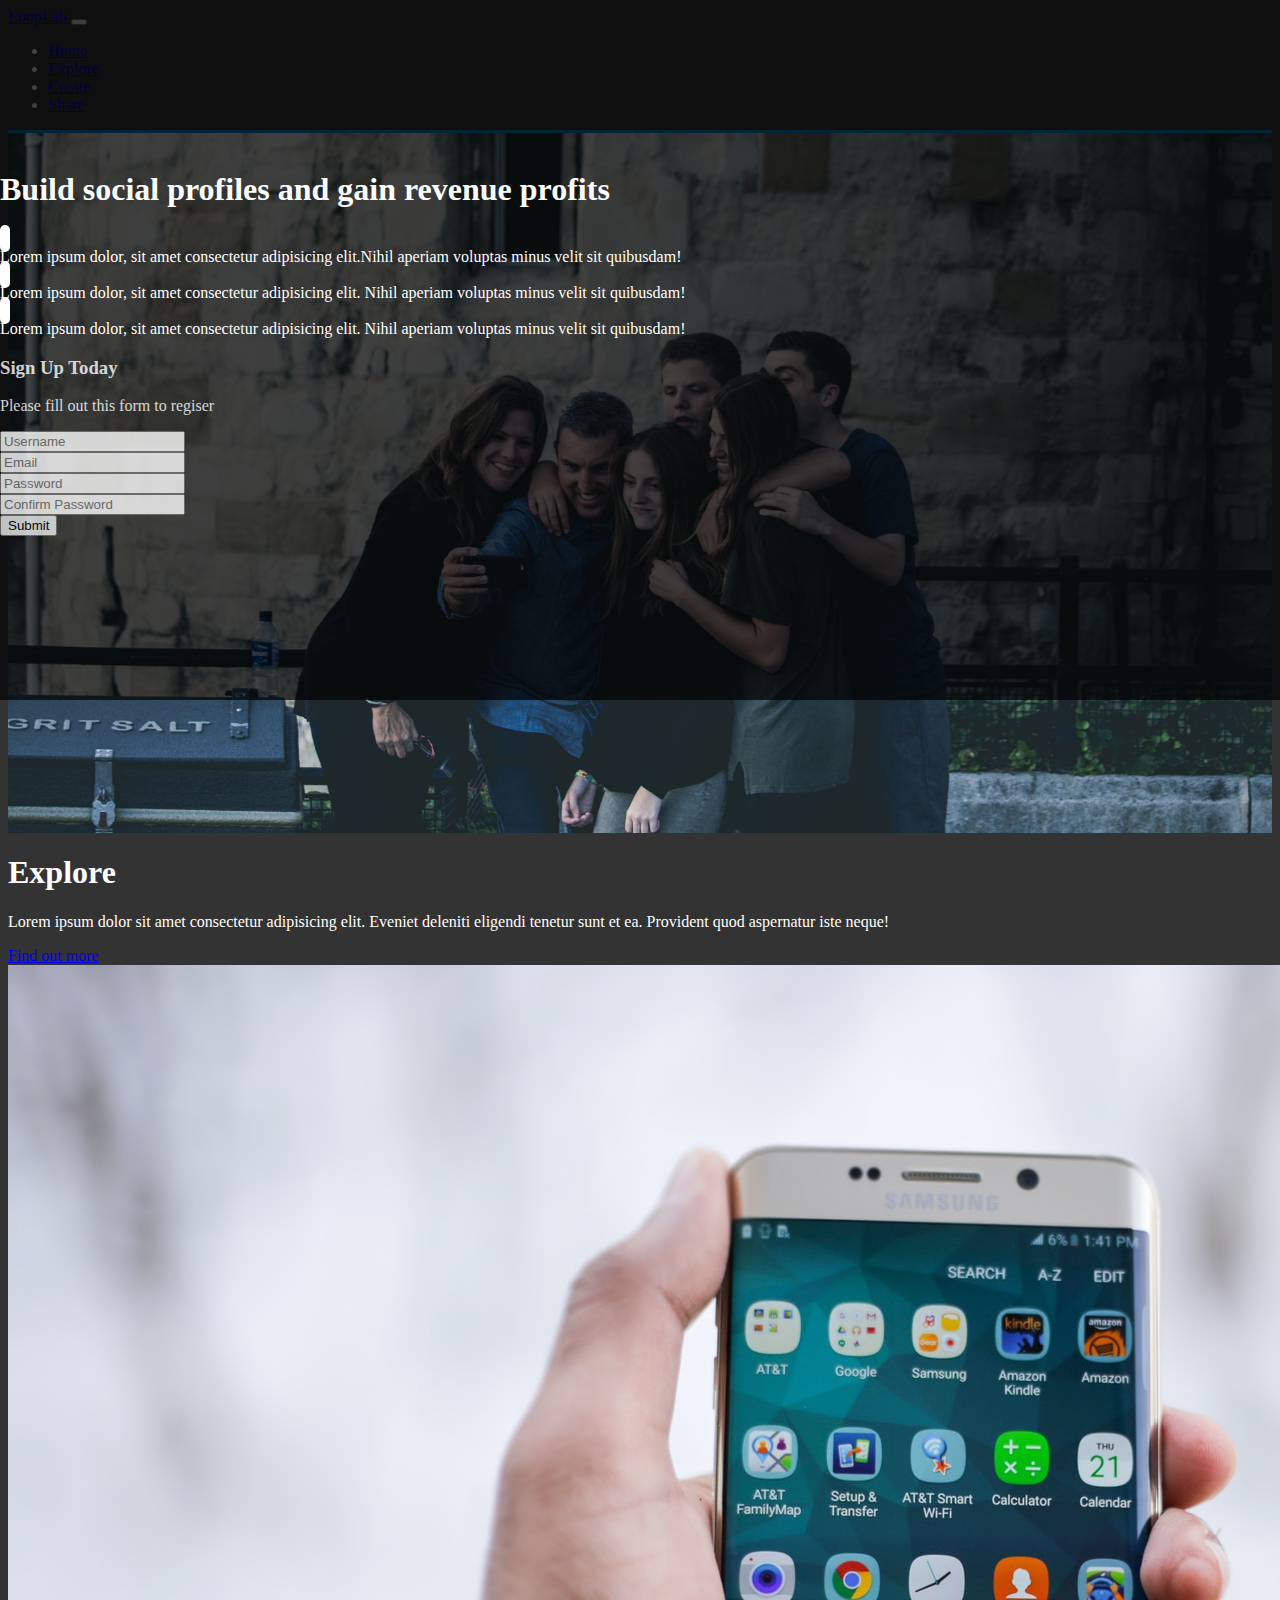
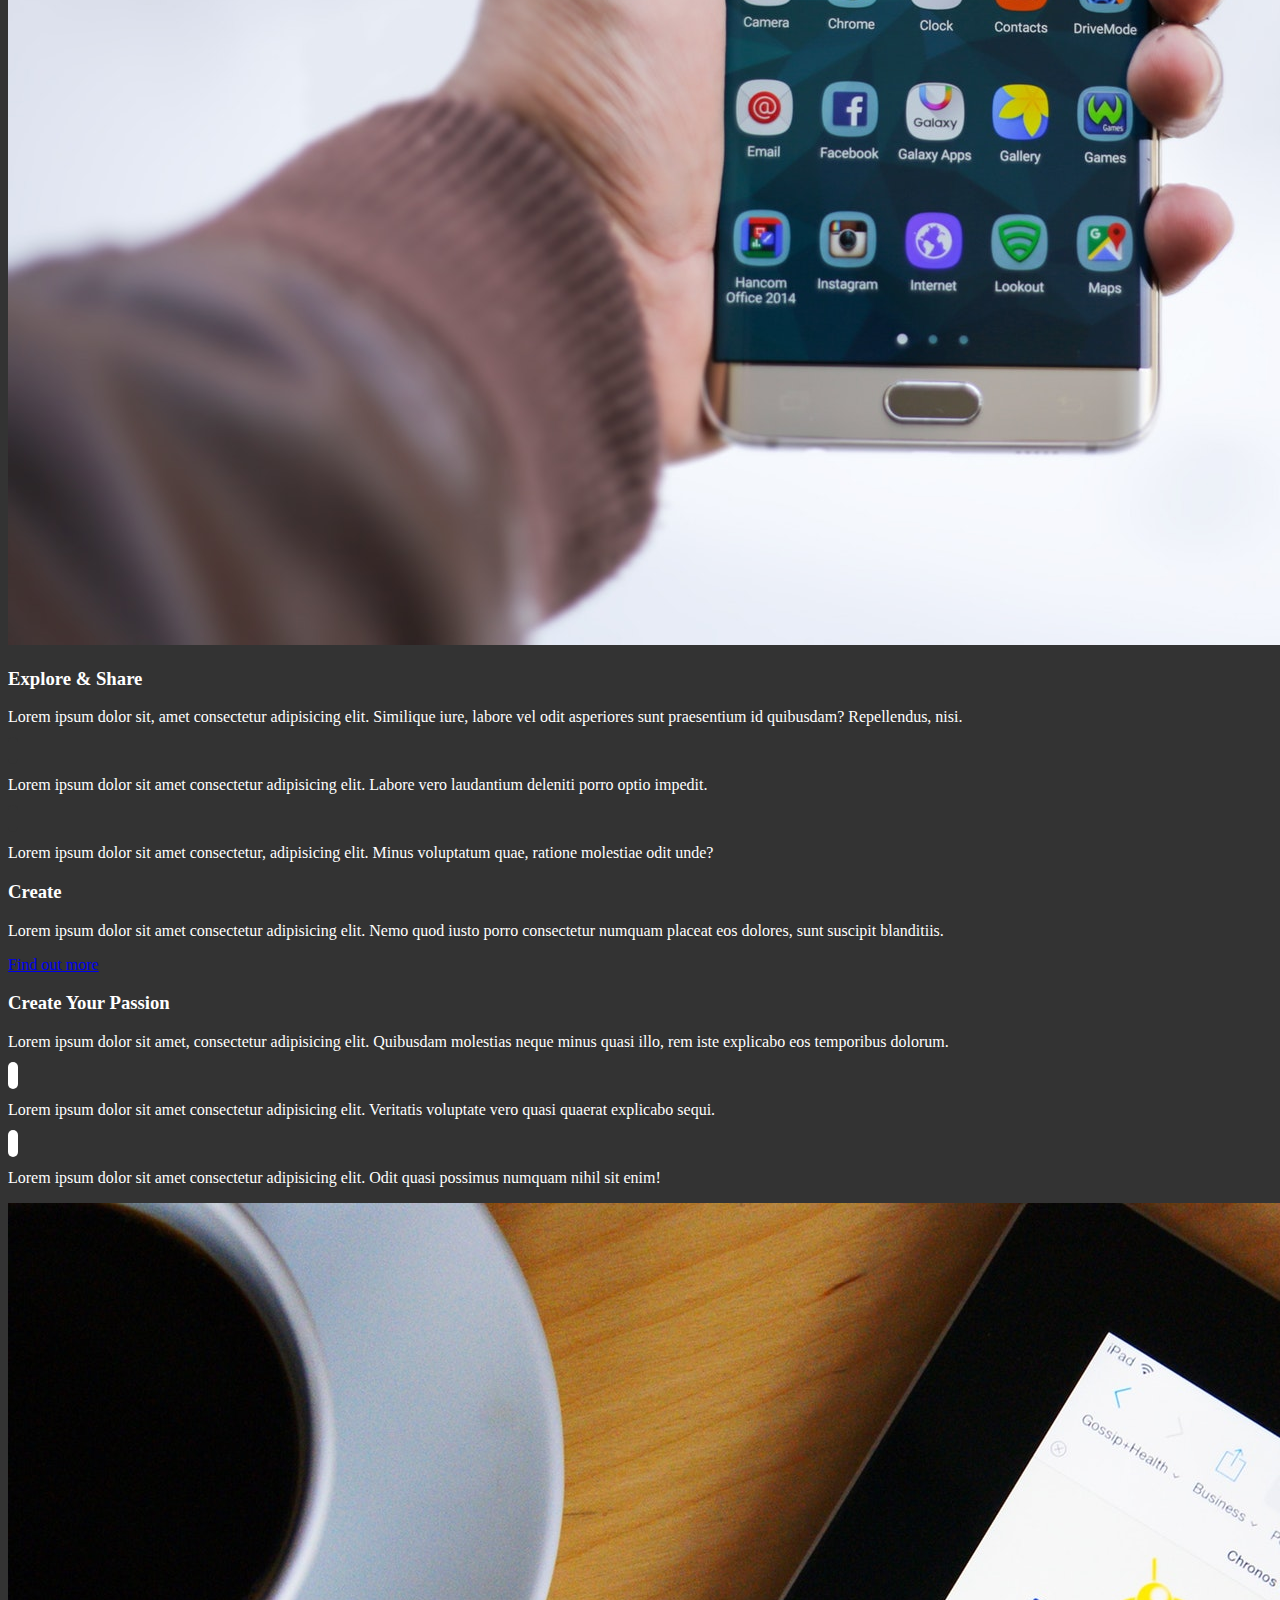
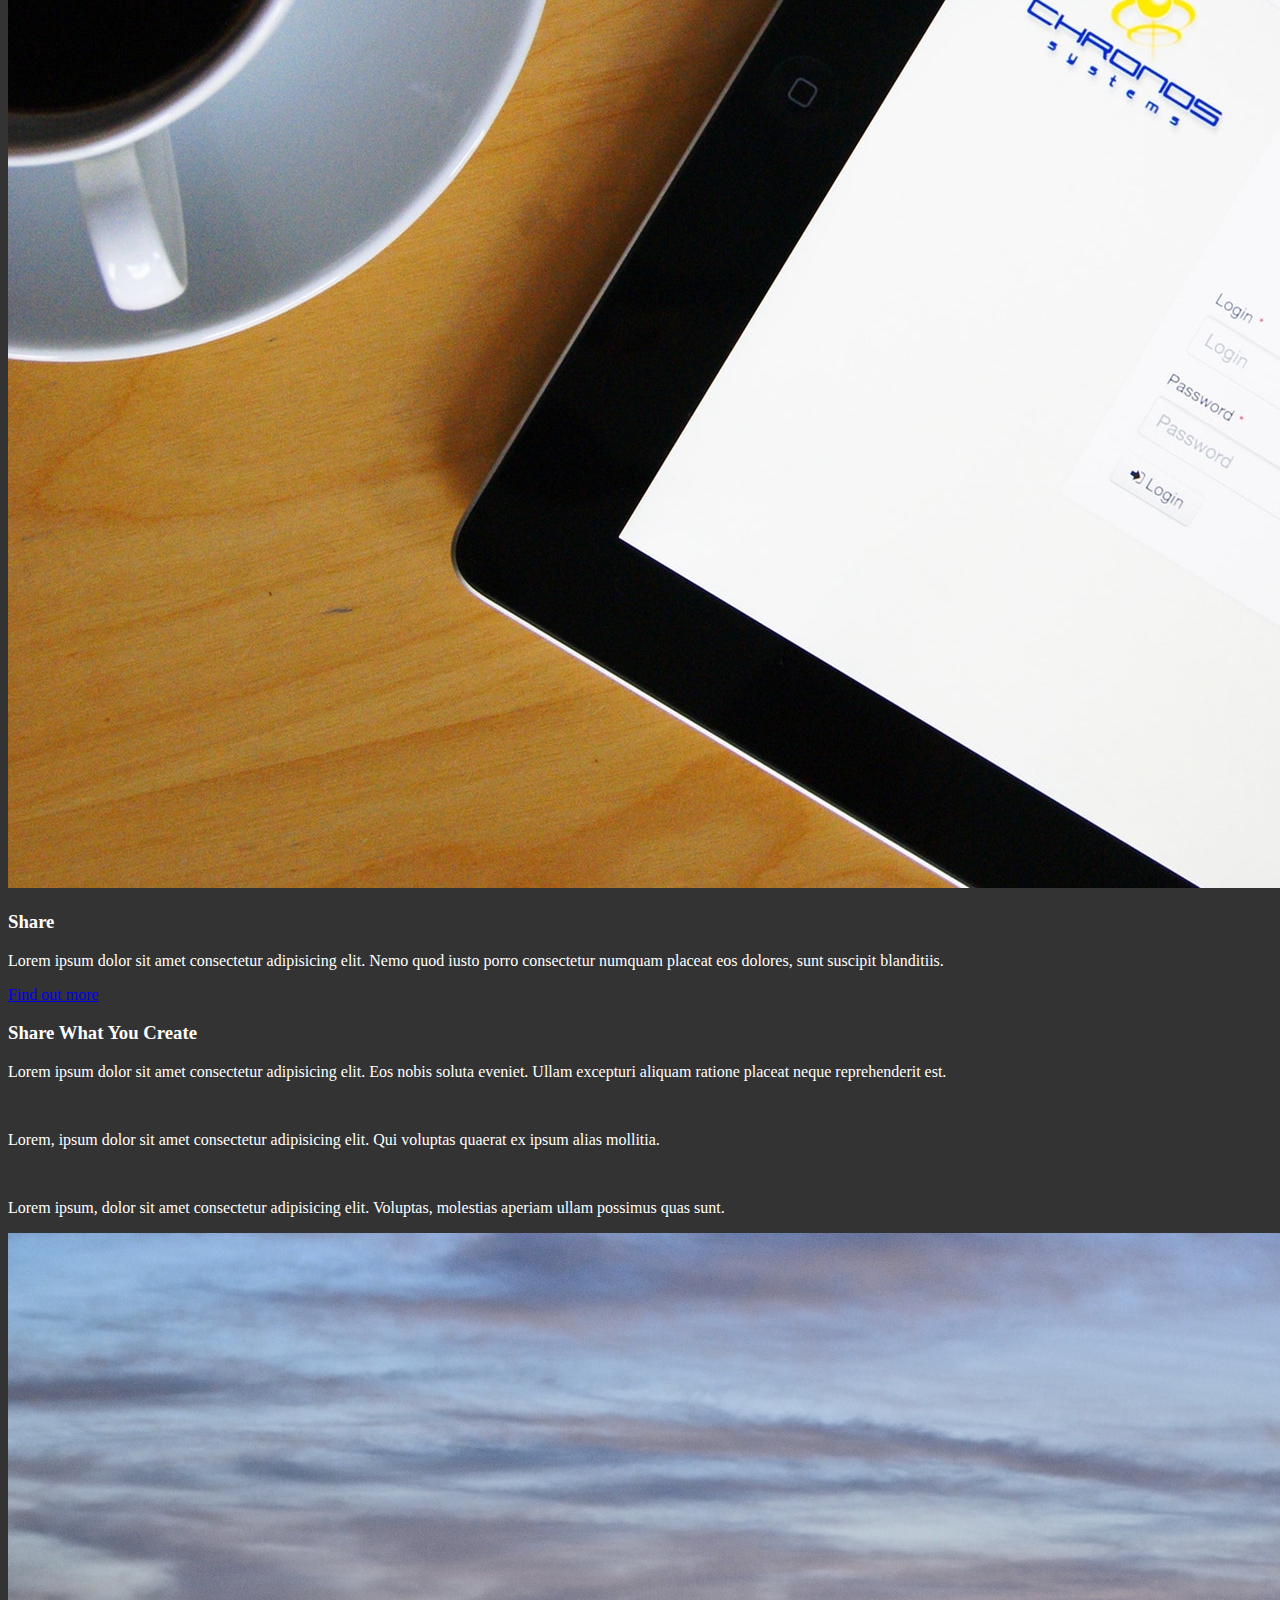
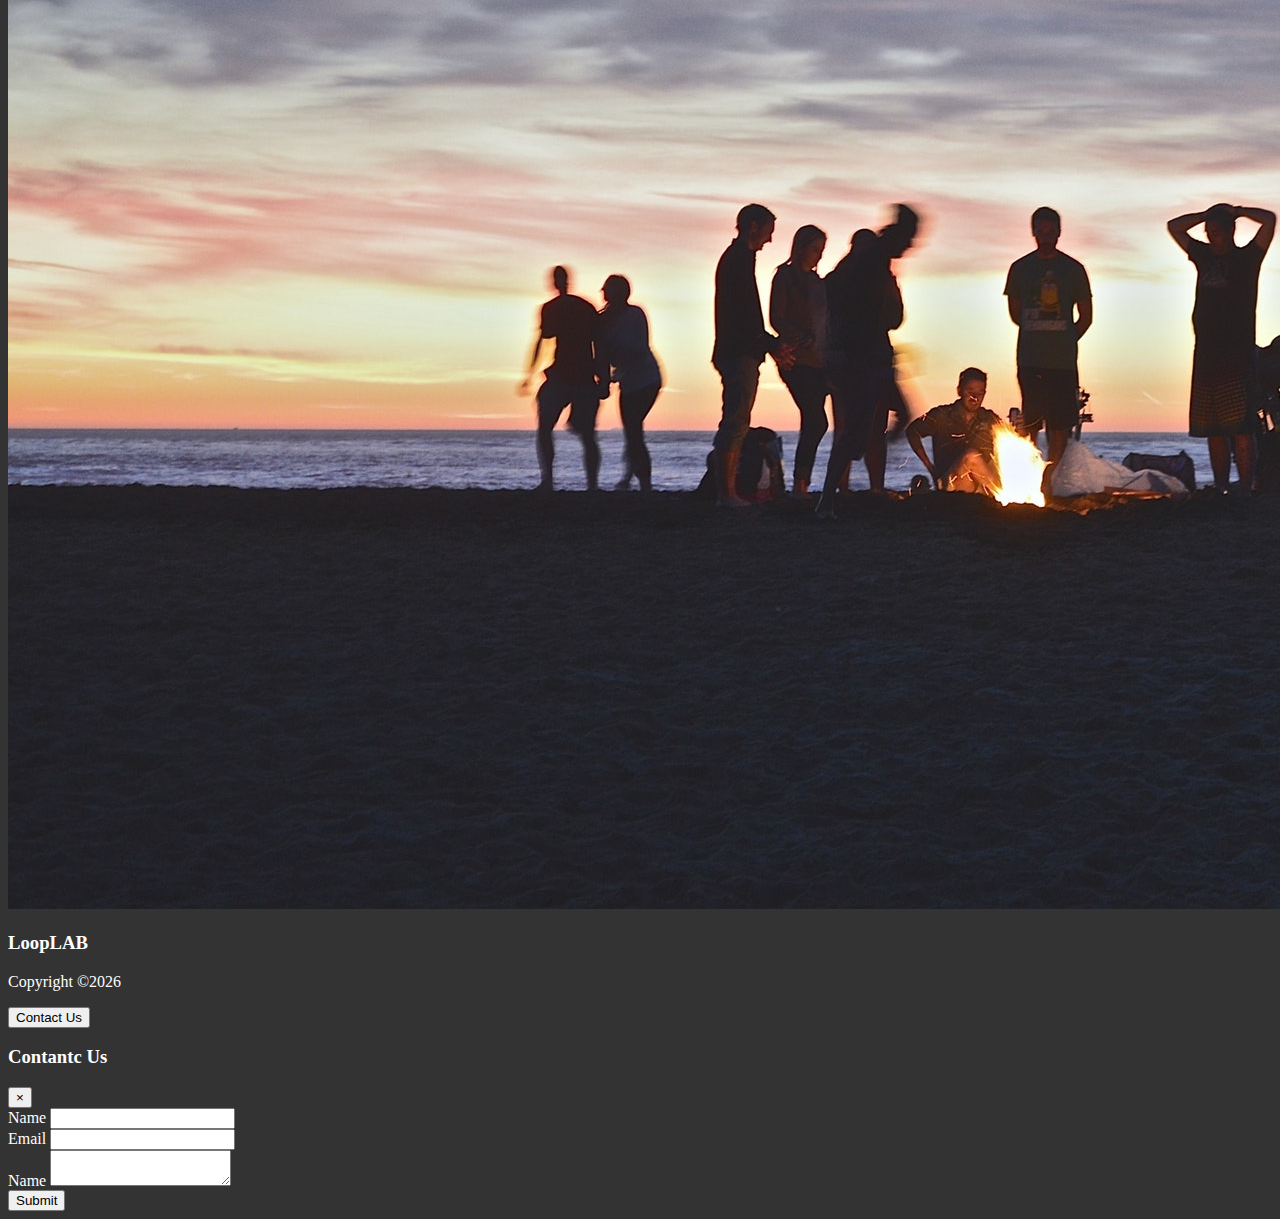
<file: Looplab/index.html>
<!DOCTYPE html>
<html lang="en">

<head>
  <meta charset="UTF-8">
  <meta name="viewport" content="width=device-width, initial-scale=1.0">
  <meta http-equiv="X-UA-Compatible" content="ie=edge">
  <link rel="stylesheet" href="https://use.fontawesome.com/releases/v5.0.13/css/all.css" integrity="sha384-DNOHZ68U8hZfKXOrtjWvjxusGo9WQnrNx2sqG0tfsghAvtVlRW3tvkXWZh58N9jp"
    crossorigin="anonymous">
  <link rel="stylesheet" href="https://stackpath.bootstrapcdn.com/bootstrap/4.1.1/css/bootstrap.min.css" integrity="sha384-WskhaSGFgHYWDcbwN70/dfYBj47jz9qbsMId/iRN3ewGhXQFZCSftd1LZCfmhktB"
    crossorigin="anonymous">
  <link rel="stylesheet" href="css/style.css">
  <title>Bootstrap Theme</title>
</head>

<body data-spy="scroll" data-target="#main-nav" id="home">
 <nav class="navbar navbar-expand-sm bg-dark navbar-dark fixed-top" id="main-nav">
   <div class="container">
     <a href="index.html" class="navbar-brand">LoopLab</a>
     <button class="navbar-toggler" data-toggle="collapse" data-target="#navbarCollapse">
       <span class="navbar-toggler-icon"></span>
     </button>
     <div id="navbarCollapse" class="collapse navbar-collapse">
       <ul class="navbar-nav ml-auto">
         <li class="nav-item">
           <a href="#home" class="nav-link">Home</a>
         </li>
         <li class="nav-item">
          <a href="#explore-head-section" class="nav-link">Explore</a>
        </li>
        <li class="nav-item">
          <a href="#create-head-section" class="nav-link">Create</a>
        </li>
        <li class="nav-item">
          <a href="#share-head-section" class="nav-link">Share</a>
        </li>
       </ul>
     </div>
   </div>
 </nav>

 <header id="home-section">
   <div class="dark-overlay">
     <div class="home-inner container">
       <div class="row">
         <div class="col-lg-8 d-none d-lg-block">
           <h1 class="d-4">Build <strong>social profiles</strong> and gain revenue <strong>profits</strong></h1>
           <div class="d-flex">
             <div class="p-4 align-self-start">
               <i class="fas fa-check fa-2x"></i>
             </div>
             <div class="p-4 align-self-end">
              Lorem ipsum dolor, sit amet consectetur adipisicing elit.Nihil aperiam voluptas minus velit sit quibusdam!
            </div>
           </div>
           <div class="d-flex">
            <div class="p-4 align-self-start">
              <i class="fas fa-check fa-2x"></i>
            </div>
            <div class="p-4 align-self-end">Lorem ipsum dolor, sit amet consectetur adipisicing elit.
             Nihil aperiam voluptas minus velit sit quibusdam!
           </div>
          </div>
          <div class="d-flex">
            <div class="p-4 align-self-start">
              <i class="fas fa-check fa-2x"></i>
            </div>
            <div class="p-4 align-self-end">Lorem ipsum dolor, sit amet consectetur adipisicing elit.
             Nihil aperiam voluptas minus velit sit quibusdam!
           </div>
          </div>
         </div>

         <div class="col-lg-4">
           <div class="card bg-primary card-form text-center">
             <div class="card-body">
               <h3>Sign Up Today</h3>
               <p>Please fill out this form to regiser</p>
               <form>
                 <div class="form-group">
                   <input type="text" class="form-control form-control-lg" placeholder="Username">
                 </div>
                 <div class="form-group">
                  <input type="email" class="form-control form-control-lg" placeholder="Email">
                </div>
                <div class="form-group">
                  <input type="password" class="form-control form-control-lg" placeholder="Password">
                </div>
                <div class="form-group">
                  <input type="password" class="form-control form-control-lg" placeholder="Confirm Password">
                </div>
                <input type="submit" value="Submit" class="btn btn-outline-light btn-block">
               </form>
             </div>
           </div>
         </div>
       </div>
     </div>
   </div>
 </header>

 <!-- Explore Head Section-->
 <section id="explore-head-section">
   <div class="container">
     <div class="row">
       <div class="col text-center py-5">
         <h1 class="displya-4">Explore</h1>
         <p class="lead">Lorem ipsum dolor sit amet consectetur adipisicing elit. Eveniet deleniti eligendi tenetur sunt et ea. Provident quod aspernatur iste neque!</p>
         <a href="#" class="btn btn-outline-secondary">Find out more</a>
       </div>
     </div>
   </div>
 </section>

 <!-- Explore section-->
 <section id="explore-section" class="bg-light text-muted py-5">
   <div class="container">
     <div class="row">
       <div class="col-md-6">
         <img src="./img/explore-section1.jpg" alt="explore-section1.jpg" class="img-fluid rounded-circle mb-3">
       </div>
       <div class="col-md-6">
         <h3>Explore & Share</h3>
         <p>Lorem ipsum dolor sit, amet consectetur adipisicing elit. Similique iure, labore vel odit asperiores sunt praesentium id quibusdam? Repellendus, nisi.</p>
         <div class="d-flex">
          <div class="align-self-start p-4">
            <i class="fas fa-check fa-2x"></i>
          </div>
          <div class="align-self-end">
            <p>Lorem ipsum dolor sit amet consectetur adipisicing elit. Labore vero laudantium deleniti porro optio impedit.</p>
          </div>
        </div>

         <div class="d-flex">
          <div class="align-self-start p-4">
            <i class="fas fa-check fa-2x"></i>
          </div>
          <div class="align-self-end">
            <p>Lorem ipsum dolor sit amet consectetur, adipisicing elit. Minus voluptatum quae, ratione molestiae odit unde?</p>
          </div>
        </div>
       </div>
     </div>
   </div>
 </section>

 <!-- Create Head Section-->
 <section id="create-head-section" class="bg-primary">
   <div class="container">
     <div class="row">
       <div class="col text-center py-5">
         <h3 class="display-4">Create</h3>
         <p class="lead">Lorem ipsum dolor sit amet consectetur adipisicing elit. Nemo quod iusto porro consectetur numquam placeat eos dolores, sunt suscipit blanditiis.</p>
         <a href="#" class="btn btn-outline-light">Find out more</a>
       </div>
     </div>
   </div>
 </section>

 <!-- Create section-->
 <section id="create-section" class="py-5">
   <div class="container">
     <div class="row">
       <div class="col-md-6">
         <h3>Create Your Passion</h3>
         <p>Lorem ipsum dolor sit amet, consectetur adipisicing elit. Quibusdam molestias neque minus quasi illo, rem iste explicabo eos temporibus dolorum.</p>
         <div class="d-flex">
           <div class="align-self-start p-4">
             <i class="fas fa-check fa-2x"></i>
           </div>
           <div class="align-self-end p-4">
             <p>Lorem ipsum dolor sit amet consectetur adipisicing elit. Veritatis voluptate vero quasi quaerat explicabo sequi.</p>
           </div>
         </div>

         <div class="d-flex">
           <div class="align-self-start p-4">
             <i class="fas fa-check fa-2x"></i>
           </div>
           <div class="align-self-end p-4">
             <p>Lorem ipsum dolor sit amet consectetur adipisicing elit. Odit quasi possimus numquam nihil sit enim!</p>
           </div>
         </div>
       </div>
       <div class="col-md-6">
        <img src="./img/create-section1.jpg" alt="create-section1.jpg" class="img-fluid rounded-circle mb-3">
       </div>
     </div>
   </div>
 </section>

  <!-- Share Head Section-->
  <section id="share-head-section" class="bg-primary">
    <div class="container">
      <div class="row">
        <div class="col text-center py-5">
          <h3 class="display-4">Share</h3>
          <p class="lead">Lorem ipsum dolor sit amet consectetur adipisicing elit. Nemo quod iusto porro consectetur numquam placeat eos dolores, sunt suscipit blanditiis.</p>
          <a href="#" class="btn btn-outline-light">Find out more</a>
        </div>
      </div>
    </div>
  </section>
 
  <!-- Share section-->
  <section id="share-section" class="bg-light text-muted py-5">
    <div class="container">
      <div class="row">
        <div class="col-md-6 order-2">
          <h3>Share What You Create</h3>
          <p>Lorem ipsum dolor sit amet consectetur adipisicing elit. Eos nobis soluta eveniet. Ullam excepturi aliquam ratione placeat neque reprehenderit est.</p>
          <div class="d-flex">
            <div class="align-self-start p-4">
              <i class="fas fa-check fa-2x"></i>
            </div>
            <div class="align-self-end p-4">
              <p>Lorem, ipsum dolor sit amet consectetur adipisicing elit. Qui voluptas quaerat ex ipsum alias mollitia.</p>
            </div>
          </div>
 
          <div class="d-flex">
            <div class="align-self-start p-4">
              <i class="fas fa-check fa-2x"></i>
            </div>
            <div class="align-self-end p-4">
              <p>Lorem ipsum, dolor sit amet consectetur adipisicing elit. Voluptas, molestias aperiam ullam possimus quas sunt.</p>
            </div>
          </div>
        </div>
        <div class="col-md-6 order-1">
         <img src="./img/share-section1.jpg" alt="create-section1.jpg" class="img-fluid rounded-circle mb-3">
        </div>
      </div>
    </div>
  </section>

  <footer id="main-footer" class="bg-dark">
    <div class="container">
      <div class="row">
        <div class="col text-center py-4">
          <h3>LoopLAB</h3>
          <p>Copyright &copy;<span id="year"></span></p>
          <button class="btn btn-primary" data-toggle="modal" data-target="#contactModal">Contact Us</button>
        </div>
      </div>
    </div>
  </footer>

  <div class="modal fade text-dark" id="contactModal">
    <div class="modal-dialog">
      <div class="modal-content">
        <div class="modal-header">
          <h3 class="modal-title">Contantc Us</h3>
          <button class="close" data-dismiss="modal">
            <span>&times;</span>
          </button>
        </div>
        <div class="modal-body">
          <form>
            <div class="form-group">
              <label for="name">Name</label>
              <input type="text" class="form-control">
            </div>
            <div class="form-group">
              <label for="email">Email</label>
              <input type="email" class="form-control">
            </div>
            <div class="form-group">
              <label for="name">Name</label>
              <textarea class="form-control"></textarea>
            </div>
          </form>
        </div>
        <div class="modal-footer">
          <button class="btn btn-primary btn-block">Submit</button>
        </div>
      </div>
    </div>
  </div>



  <script src="http://code.jquery.com/jquery-3.3.1.min.js" integrity="sha256-FgpCb/KJQlLNfOu91ta32o/NMZxltwRo8QtmkMRdAu8="
    crossorigin="anonymous"></script>
  <script src="https://cdnjs.cloudflare.com/ajax/libs/popper.js/1.14.3/umd/popper.min.js" integrity="sha384-ZMP7rVo3mIykV+2+9J3UJ46jBk0WLaUAdn689aCwoqbBJiSnjAK/l8WvCWPIPm49"
    crossorigin="anonymous"></script>
  <script src="https://stackpath.bootstrapcdn.com/bootstrap/4.1.1/js/bootstrap.min.js" integrity="sha384-smHYKdLADwkXOn1EmN1qk/HfnUcbVRZyYmZ4qpPea6sjB/pTJ0euyQp0Mk8ck+5T"
    crossorigin="anonymous"></script>

  <script>
    // Get the current year for the copyright
    $('#year').text(new Date().getFullYear());

    $('body').scrollspy({target: "#main-nav"});

    $('#main-nav a').on('click', function(e) {
      if(this.hash !== "") {
        e.preventDefault();

        const hash = this.hash;
        $('html, body').animate({
          scrollTop: $(hash).offset().top
        }, 900, function(){
          window.location.href= hash;
        })
      }
    })
  </script>
</body>

</html>
</file>
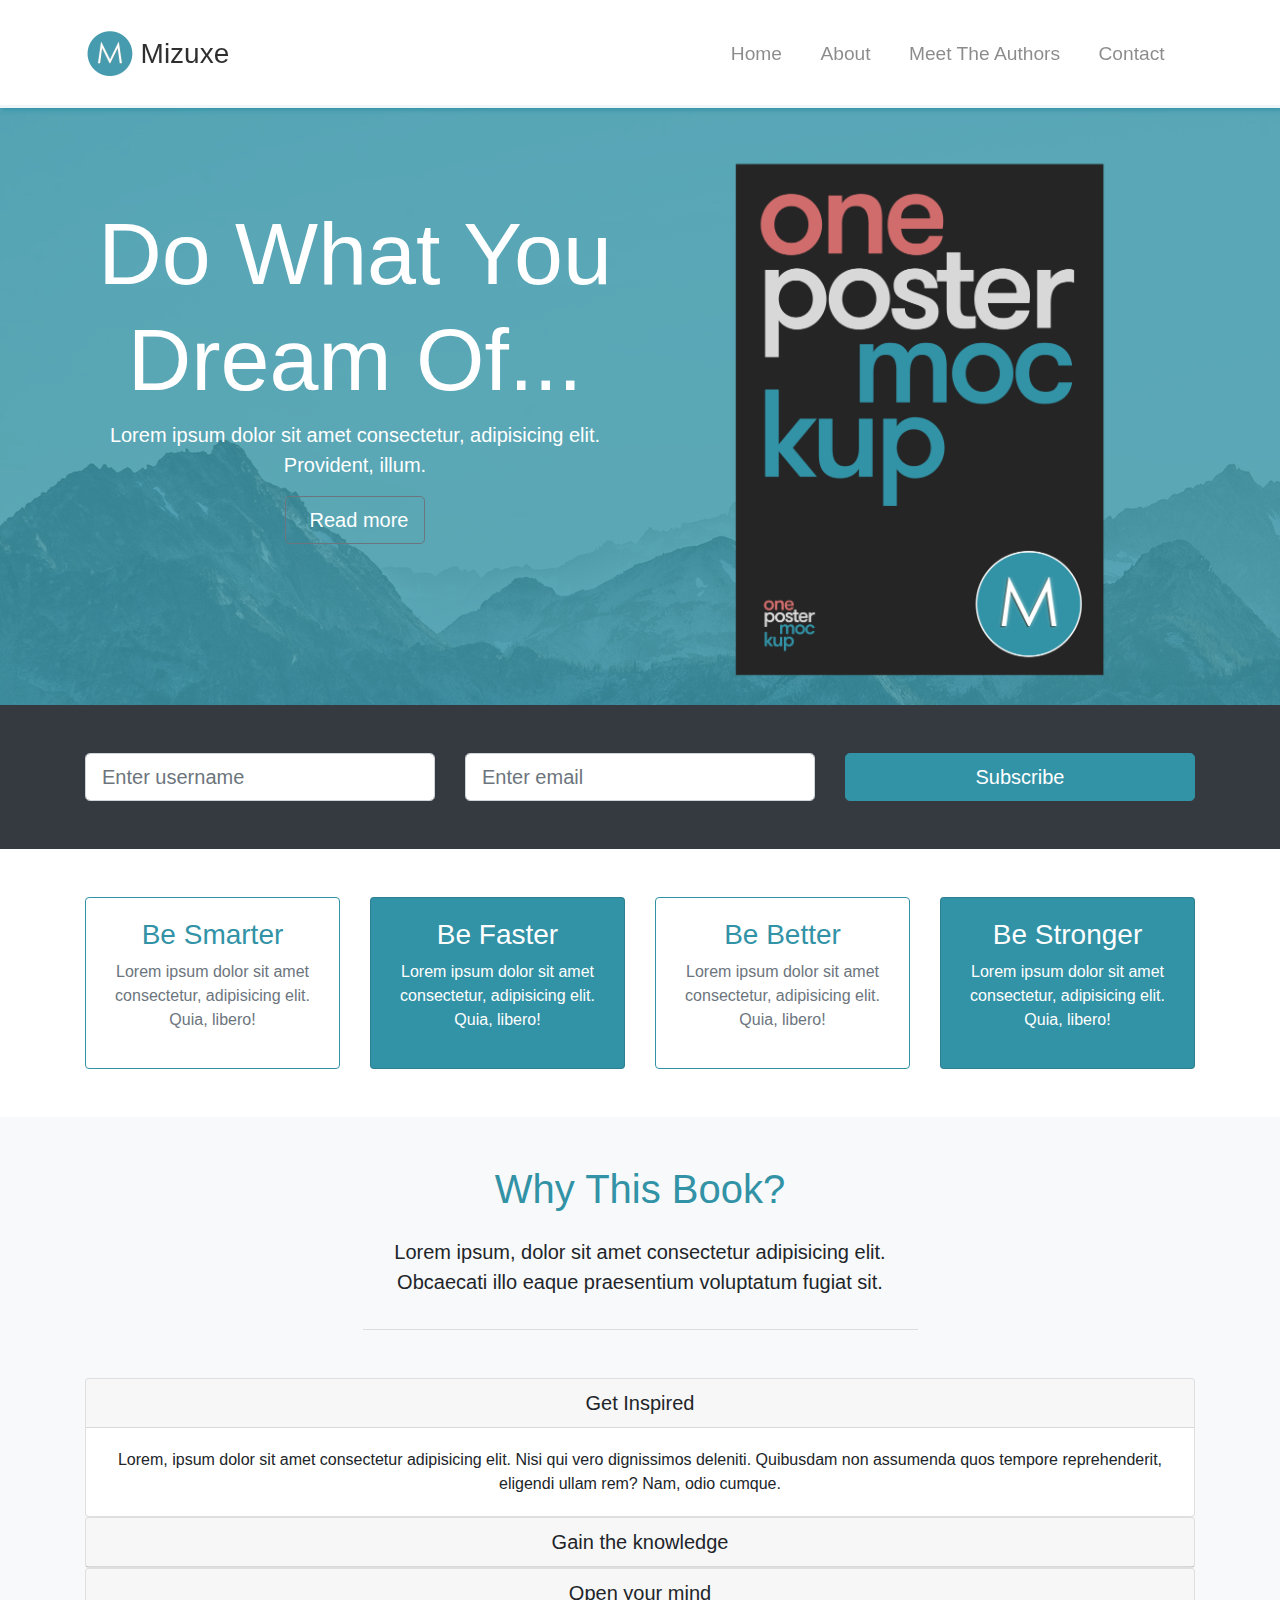
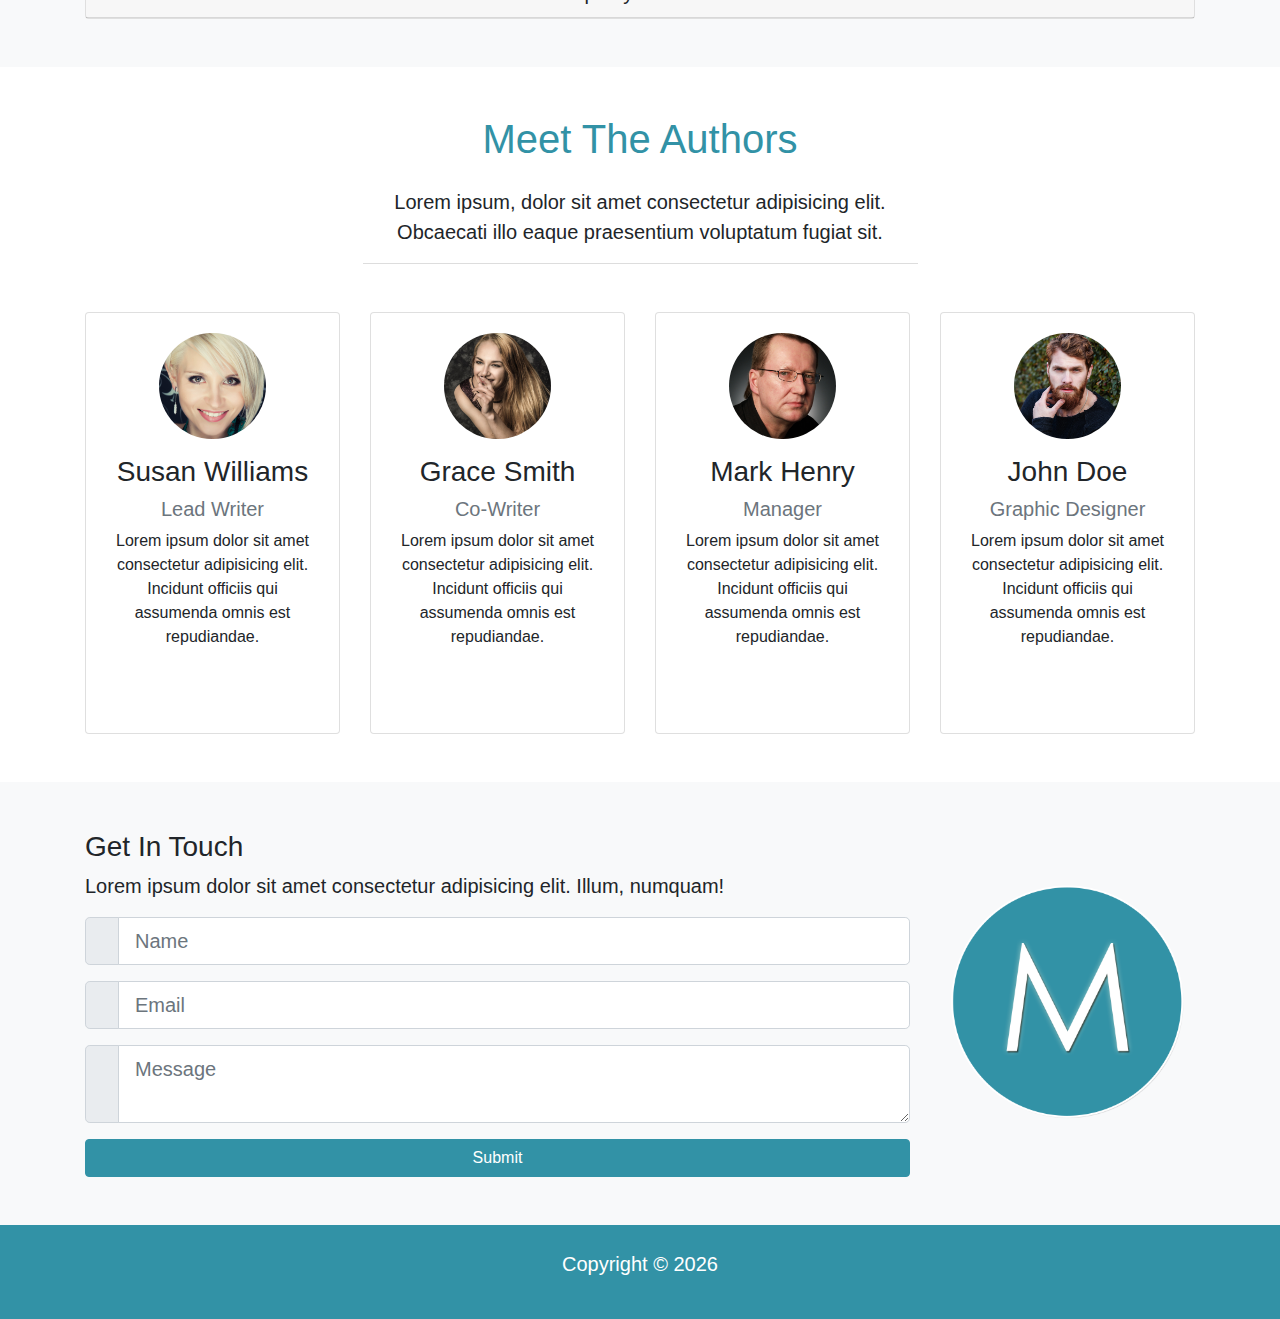
<file: Mizuxe/index.html>
<!DOCTYPE html>
<html lang="en">
  <head>
    <meta charset="UTF-8" />
    <meta name="viewport" content="width=device-width, initial-scale=1.0" />
    <meta http-equiv="X-UA-Compatible" content="ie=edge" />
    <link
      rel="stylesheet"
      href="https://use.fontawesome.com/releases/v5.0.13/css/all.css"
      integrity="sha384-DNOHZ68U8hZfKXOrtjWvjxusGo9WQnrNx2sqG0tfsghAvtVlRW3tvkXWZh58N9jp"
      crossorigin="anonymous"
    />
    <link rel="stylesheet" href="css/bootstrap.css" />
    <link rel="stylesheet" href="css/style.css" />
    <title>Bootstrap Theme</title>
  </head>

  <body id="home" data-spy="scroll" data-target="#main-nav">
    <nav class="navbar navbar-expand-md navbar-light fixed-top py-4" id="main-nav">
      <div class="container">
        <a href="#home" class="navbar-brand">
          <img src="./img/mlogo.png" alt="mlogo.png" width="50" height="50" />
          <h3 class="d-inline align-middle">Mizuxe</h3>
        </a>
        <button
          class="navbar-toggler"
          data-toggle="collapse"
          data-target="#navbarCollapse"
        >
          <span class="navbar-toggler-icon"></span>
        </button>
        <div class="collapse navbar-collapse" id="navbarCollapse">
          <ul class="navbar-nav ml-auto">
            <li class="nav-item">
              <a href="#home" class="nav-link">Home</a>
            </li>
            <li class="nav-item">
              <a href="#about" class="nav-link">About</a>
            </li>
            <li class="nav-item">
              <a href="#authors" class="nav-link">Meet The Authors</a>
            </li>
            <li class="nav-item">
              <a href="#contact" class="nav-link">Contact</a>
            </li>
          </ul>
        </div>
      </div>
    </nav>
    <section id="showcase" class="py-5">
      <div class="primary-overlay text-white">
        <div class="container">
          <div class="row">
            <div class="col-lg-6 text-center">
              <h3 class="display-2 mt-5 pt-5">Do What You Dream Of...</h3>
              <p class="lead">
                Lorem ipsum dolor sit amet consectetur, adipisicing elit.
                Provident, illum.
              </p>
              <a href="" class="btn btn-outline-secondary btn-lg text-white">
                <i class="fas fa-arrow-right pr-2"></i>Read more</a
              >
            </div>
            <div class="col-lg-6">
              <img
                src="./img/book.png"
                alt="book.png"
                class="img-fluid d-none d-lg-block"
              />
            </div>
          </div>
        </div>
      </div>
    </section>
    <!-- NEWS LETTER-->

    <section id="newsletter" class="bg-dark text-white py-5">
      <div class="container">
        <div class="row">
          <div class="col-md-4">
            <input
              type="text"
              class="form-control form-control-lg mb-resp"
              placeholder="Enter username"
            />
          </div>
          <div class="col-md-4">
            <input
              type="email"
              class="form-control form-control-lg mb-resp"
              placeholder="Enter email"
            />
          </div>
          <div class="col-md-4">
            <button class="btn btn-primary btn-lg btn-block">Subscribe</button>
          </div>
        </div>
      </div>
    </section>

    <!-- BOXES-->
    <section id="boxes" class="py-5">
      <div class="container">
        <div class="row">
          <div class="col-md-3">
            <div class="card text-center border-primary mb-resp">
              <div class="card-body">
                <h3 class="text-primary">Be Smarter</h3>
                <p class="text-muted">
                  Lorem ipsum dolor sit amet consectetur, adipisicing elit.
                  Quia, libero!
                </p>
              </div>
            </div>
          </div>
          <div class="col-md-3">
            <div class="card text-center text-white bg-primary mb-resp">
              <div class="card-body">
                <h3>Be Faster</h3>
                <p>
                  Lorem ipsum dolor sit amet consectetur, adipisicing elit.
                  Quia, libero!
                </p>
              </div>
            </div>
          </div>
          <div class="col-md-3">
            <div class="card text-center border-primary mb-resp">
              <div class="card-body">
                <h3 class="text-primary">Be Better</h3>
                <p class="text-muted">
                  Lorem ipsum dolor sit amet consectetur, adipisicing elit.
                  Quia, libero!
                </p>
              </div>
            </div>
          </div>
          <div class="col-md-3">
            <div class="card text-center text-white bg-primary mb-resp">
              <div class="card-body">
                <h3>Be Stronger</h3>
                <p>
                  Lorem ipsum dolor sit amet consectetur, adipisicing elit.
                  Quia, libero!
                </p>
              </div>
            </div>
          </div>
        </div>
      </div>
    </section>

    <!-- ACCORDION-->
    <section id="about" class="bg-light text-center py-5">
      <div class="container">
        <div class="row">
          <div class="col">
            <div class="info-header mb-5">
              <h1 class="text-primary pb-3">Why This Book?</h1>
              <p class="lead pb-3">
                Lorem ipsum, dolor sit amet consectetur adipisicing elit.
                Obcaecati illo eaque praesentium voluptatum fugiat sit.
              </p>
            </div>

            <div id="accordion">
              <div class="card">
                <div class="card-header">
                  <h5 class="mb-0">
                    <div
                      href="#collapse1"
                      data-toggle="collapse"
                      data-parent="#accordion"
                    >
                      <i class="fas fa-arrow-circle-down"></i>
                      Get Inspired
                    </div>
                  </h5>
                </div>
                <div id="collapse1" class="collapse show">
                  <div class="card-body">
                    Lorem, ipsum dolor sit amet consectetur adipisicing elit.
                    Nisi qui vero dignissimos deleniti. Quibusdam non assumenda
                    quos tempore reprehenderit, eligendi ullam rem? Nam, odio
                    cumque.
                  </div>
                </div>
              </div>
              <div class="card">
                <div class="card-header">
                  <h5 class="mb-0">
                    <div
                      href="#collapse2"
                      data-toggle="collapse"
                      data-parent="#accordion"
                    >
                      <i class="fas fa-arrow-circle-down"></i>
                      Gain the knowledge
                    </div>
                  </h5>
                </div>
                <div id="collapse2" class="collapse">
                  <div class="card-body">
                    Lorem ipsum dolor sit amet consectetur adipisicing elit.
                    Molestias commodi maxime illum iste. Rem in accusantium ea?
                    Maxime non culpa corporis quia recusandae veritatis iusto.
                  </div>
                </div>
              </div>
              <div class="card">
                <div class="card-header">
                  <h5 class="mb-0">
                    <div
                      href="#collapse3"
                      data-toggle="collapse"
                      data-parent="#accordion"
                    >
                      <i class="fas fa-arrow-circle-down"></i>
                      Open your mind
                    </div>
                  </h5>
                </div>
                <div id="collapse3" class="collapse">
                  <div class="card-body">
                    Lorem ipsum dolor sit amet consectetur adipisicing elit.
                    Delectus maiores eos alias excepturi corrupti laborum libero
                    totam ea molestias. Ad molestias natus suscipit
                    reprehenderit amet?
                  </div>
                </div>
              </div>
            </div>
          </div>
        </div>
      </div>
    </section>

    <section id="authors" class="text-center my-5">
      <div class="container">
        <div class="row">
          <div class="col">
            <div class="info-header mb-5">
              <h1 class="text-primary pb-3">Meet The Authors</h1>
              <p class="lead">
                Lorem ipsum, dolor sit amet consectetur adipisicing elit.
                Obcaecati illo eaque praesentium voluptatum fugiat sit.
              </p>
            </div>
          </div>
        </div>

        <div class="row">
          <div class="col-lg-3 col-md-6">
            <div class="card">
              <div class="card-body">
                <img
                  src="img/person1.jpg"
                  alt=""
                  class="img-fluid rounded-circle w-50 mb-3"
                />
                <h3>Susan Williams</h3>
                <h5 class="text-muted">Lead Writer</h5>
                <p>
                  Lorem ipsum dolor sit amet consectetur adipisicing elit.
                  Incidunt officiis qui assumenda omnis est repudiandae.
                </p>
                <div class="d-flex justify-content-center">
                  <div class="p-4">
                    <a href="http://facebook.com">
                    <i class="fab fa-facebook"></i>
                  </a>
                  </div>
                  <div class="p-4">
                    <a href="http://twitter.com">
                      <i class="fab fa-twitter"></i>
                    </a>
                  </div>
                  <div class="p-4">
                    <a href="http://instagram.com">
                      <i class="fab fa-instagram"></i>
                    </a>
                  </div>
                </div>
              </div>
            </div>
          </div>
          <div class="col-lg-3 col-md-6">
            <div class="card">
              <div class="card-body">
                <img
                  src="img/person2.jpg"
                  alt=""
                  class="img-fluid rounded-circle w-50 mb-3"
                />
                <h3>Grace Smith</h3>
                <h5 class="text-muted">Co-Writer</h5>
                <p>
                  Lorem ipsum dolor sit amet consectetur adipisicing elit.
                  Incidunt officiis qui assumenda omnis est repudiandae.
                </p>
                <div class="d-flex justify-content-center">
                  <div class="p-4">
                    <a href="http://facebook.com">
                    <i class="fab fa-facebook"></i>
                  </a>
                  </div>
                  <div class="p-4">
                    <a href="http://twitter.com">
                      <i class="fab fa-twitter"></i>
                    </a>
                  </div>
                  <div class="p-4">
                    <a href="http://instagram.com">
                      <i class="fab fa-instagram"></i>
                    </a>
                  </div>
                </div>
              </div>
            </div>
          </div>
          <div class="col-lg-3 col-md-6">
            <div class="card">
              <div class="card-body">
                <img
                  src="img/person3.jpg"
                  alt=""
                  class="img-fluid rounded-circle w-50 mb-3"
                />
                <h3>Mark Henry</h3>
                <h5 class="text-muted">Manager</h5>
                <p>
                  Lorem ipsum dolor sit amet consectetur adipisicing elit.
                  Incidunt officiis qui assumenda omnis est repudiandae.
                </p>
                <div class="d-flex justify-content-center">
                  <div class="p-4">
                    <a href="http://facebook.com">
                    <i class="fab fa-facebook"></i>
                  </a>
                  </div>
                  <div class="p-4">
                    <a href="http://twitter.com">
                      <i class="fab fa-twitter"></i>
                    </a>
                  </div>
                  <div class="p-4">
                    <a href="http://instagram.com">
                      <i class="fab fa-instagram"></i>
                    </a>
                  </div>
                </div>
              </div>
            </div>
          </div>
          <div class="col-lg-3 col-md-6">
            <div class="card">
              <div class="card-body">
                <img
                  src="img/person4.jpg"
                  alt=""
                  class="img-fluid rounded-circle w-50 mb-3"
                />
                <h3>John Doe</h3>
                <h5 class="text-muted">Graphic Designer</h5>
                <p>
                  Lorem ipsum dolor sit amet consectetur adipisicing elit.
                  Incidunt officiis qui assumenda omnis est repudiandae.
                </p>
                <div class="d-flex justify-content-center">
                  <div class="p-4">
                    <a href="http://facebook.com">
                    <i class="fab fa-facebook"></i>
                  </a>
                  </div>
                  <div class="p-4">
                    <a href="http://twitter.com">
                      <i class="fab fa-twitter"></i>
                    </a>
                  </div>
                  <div class="p-4">
                    <a href="http://instagram.com">
                      <i class="fab fa-instagram"></i>
                    </a>
                  </div>
                </div>
              </div>
            </div>
          </div>
        </div>
      </div>
    </section>

    <section id="contact" class="bg-light py-5">
      <div class="container">
        <div class="row">
          <div class="col-lg-9">
            <h3>Get In Touch</h3>
            <p class="lead">Lorem ipsum dolor sit amet consectetur adipisicing elit. Illum, numquam!</p>
            <form>
              <div class="input-group input-group-lg mb-3">
                <div class="input-group-prepend">
                  <span class="input-group-text">
                    <i class="fas fa-user"></i>
                  </span>
                </div>
                <input type="text" class="form-control" placeholder="Name">
              </div>
              <div class="input-group input-group-lg mb-3">
                <div class="input-group-prepend">
                  <span class="input-group-text">
                    <i class="fab fa-envelope"></i>
                  </span>
                </div>
                <input type="text" class="form-control" placeholder="Email">
              </div>
              <div class="input-group input-group-lg mb-3">
                <div class="input-group-prepend">
                  <span class="input-group-text">
                    <i class="fas fa-pencil-alt"></i>
                  </span>
                </div>
                <textarea class="form-control" placeholder="Message"></textarea>
              </div>

              <input type="submit" value="Submit" class="btn btn-primary btn-block">
            </form>
          </div>
          <div class="col-lg-3 align-self-center">
            <img src="img/mlogo.png" alt="mlogo.png" class="img-fluid">
          </div>
        </div>
      </div>
    </section>

    <footer id="main-footer" class="py-4 bg-primary text-white">
      <div class="container">
        <div class="row text-center">
          <div class="col">
            <p class="lead">
              Copyright &copy; <span id="year"></span>
            </p>
          </div>
        </div>
      </div>

    </footer>

    <script
      src="http://code.jquery.com/jquery-3.3.1.min.js"
      integrity="sha256-FgpCb/KJQlLNfOu91ta32o/NMZxltwRo8QtmkMRdAu8="
      crossorigin="anonymous"
    ></script>
    <script
      src="https://cdnjs.cloudflare.com/ajax/libs/popper.js/1.14.3/umd/popper.min.js"
      integrity="sha384-ZMP7rVo3mIykV+2+9J3UJ46jBk0WLaUAdn689aCwoqbBJiSnjAK/l8WvCWPIPm49"
      crossorigin="anonymous"
    ></script>
    <script
      src="https://stackpath.bootstrapcdn.com/bootstrap/4.1.1/js/bootstrap.min.js"
      integrity="sha384-smHYKdLADwkXOn1EmN1qk/HfnUcbVRZyYmZ4qpPea6sjB/pTJ0euyQp0Mk8ck+5T"
      crossorigin="anonymous"
    ></script>

    <script>
      // Get the current year for the copyright
      $("#year").text(new Date().getFullYear());

      $('body').scrollspy({target: "#main-nav"})

      $("#main-nav a").on('click', function(e){
        if(this.hash !== ""){
          e.preventDefault();
          const hash = this.hash;
          $('html,body').animate({
            scrollTop: $(hash).offset().top
          }, 800, function () {
            window.location.hash = hash;
          })
        }
      })
    </script>
  </body>
</html>
</file>
<file: Looplab/css/style.css>
body {
    background: #333;
    color: #fff;
}
.navbar {
    border-bottom: #008ed6 3px solid;
    opacity: 0.8;
}
#home-section {
    background-image: url(../img/home.jpg);
    background-repeat: no-repeat;
    background-size: cover;
    background-attachment: fixed;
    min-height: 700px;
}
.dark-overlay {
    position: absolute;
    top: 0;
    left: 0;
    width: 100%;
    min-height: 700px;
    background: rgba(0, 0, 0, 0.7);
}
#home-section .home-inner {
    padding-top: 150px;
}

#home-section .card-form {
    opacity: 0.8;
}
#home-section .fas, #create-section .fas {
    color: #008ed6;
    background: #fff;
    border-radius: 5px;
    padding: 5px;
}

#explore-section .fas, #share-section .fas {
    background: #333;
    color: #fff;
    padding: 5px;
    border-radius: 5px;
}
</file>
<file: Mizuxe/css/style.css>
body {
  margin-top: 105px; }

.navbar {
  box-shadow: 2px 2px 5px #3292a6;
  opacity: 0.9;
  background: #fff; }
  .navbar .nav-item {
    font-size: 1.2rem;
    padding-right: 1.4rem; }

#showcase {
  position: relative;
  background: url("../img/mountains.jpg");
  min-height: 600px; }
  #showcase .primary-overlay {
    background: rgba(50, 146, 166, 0.8);
    position: absolute;
    top: 0;
    left: 0;
    width: 100%;
    height: 100%; }

.info-header {
  width: 50%;
  margin: auto;
  border-bottom: 1px #ddd solid; }

@media (max-width: 768px) {
  #showcase {
    min-height: 500px; }
    #showcase h3 {
      font-size: 4rem; }

  .mb-resp {
    margin-bottom: 1rem; } }
</file>
